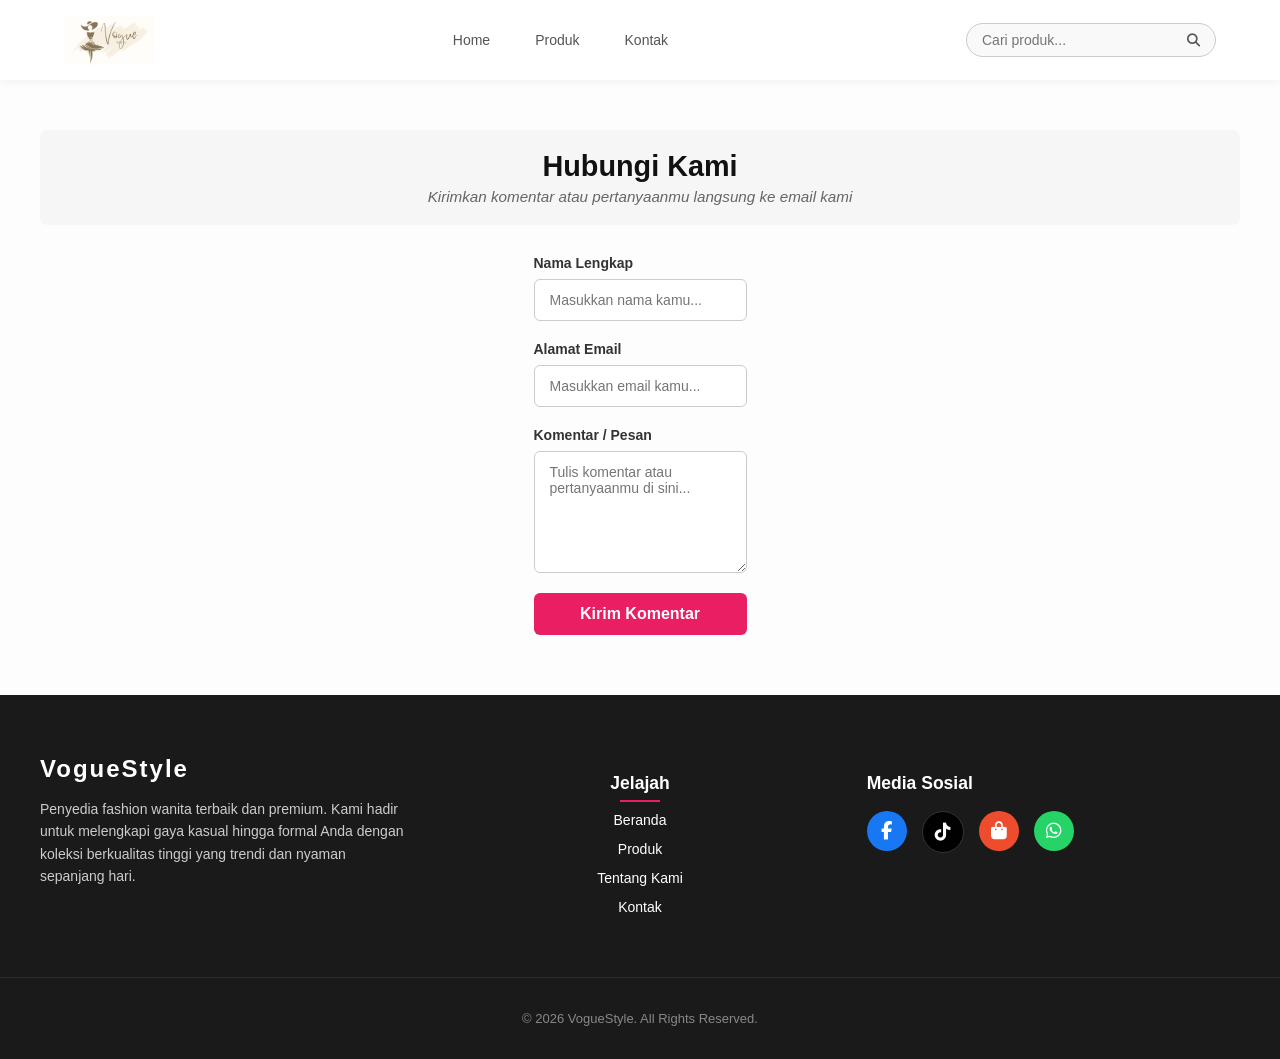
<file: kontak.html>
<!DOCTYPE html>
<html lang="id">
<head>
    <meta charset="UTF-8">
    <meta name="viewport" content="width=device-width, initial-scale=1.0">
    <title>Hubungi Kami - VogueStyle</title>
    <link rel="stylesheet" href="style.css">
    <link rel="stylesheet" href="https://cdnjs.cloudflare.com/ajax/libs/font-awesome/6.5.1/css/all.min.css" crossorigin="anonymous" referrerpolicy="no-referrer" />
    <script src="style.js" defer></script>
</head>
<body>

    <header>
        <div class="logo">
            <img src="/Gambar/logo.png" alt="Logo VogueStyle" class="logo-img">
        </div>
        <nav>
            <ul>
                <li><a href="index.html">Home</a></li>
                <li><a href="produk.html">Produk</a></li>
                <li><a href="kontak.html" class="active">Kontak</a></li>
            </ul>
        </nav>
        <div class="header-right">
            <div class="search-box">
                <input type="text" placeholder="Cari produk...">
                <button><i class="fa-solid fa-magnifying-glass"></i></button>
            </div>
        </div>
    </header>

    <section class="seksi-kontak">
        <div class="judul-seksi">
            <h2>Hubungi Kami</h2>
            <p class="sub-judul">Kirimkan komentar atau pertanyaanmu langsung ke email kami</p>
        </div>

        <div class="kontainer-kontak">
              <form action="https://formspree.io/f/xwvjrwyw" method="POST">
                
                <div class="input-grup">
                    <label for="nama">Nama Lengkap</label>
                    <input type="text" id="nama" name="Nama" placeholder="Masukkan nama kamu..." required>
                </div>

                <div class="input-grup">
                    <label for="email">Alamat Email</label>
                    <input type="email" id="email" name="Email" placeholder="Masukkan email kamu..." required>
                </div>

                <div class="input-grup">
                    <label for="pesan">Komentar / Pesan</label>
                    <textarea id="pesan" name="Pesan" rows="6" placeholder="Tulis komentar atau pertanyaanmu di sini..." required></textarea>
                </div>

                <input type="hidden" name="_subject" value="Komentar Baru dari Pelanggan VogueStyle!">
                <button type="submit" class="btn-kirim">Kirim Komentar</button>
            </form>


        </div>
    </section>

  <footer class="footer-toko">
    <div class="footer-container">
        
        <div class="footer-kolom footer-logo-section">
            <h2 class="footer-logo">VogueStyle</h2>
            <p class="footer-deskripsi">Penyedia fashion wanita terbaik dan premium. Kami hadir untuk melengkapi gaya kasual hingga formal Anda dengan koleksi berkualitas tinggi yang trendi dan nyaman sepanjang hari.</p>
        </div>

        <div class="footer-kolom footer-jelajah">
            <h3>Jelajah</h3>
            <ul>
                <li><a href="index.html">Beranda</a></li>
                <li><a href="produk.html">Produk</a></li>
                <li><a href="tentang.html">Tentang Kami</a></li>
                <li><a href="kontak.html">Kontak</a></li>
            </ul>
        </div>

        <div class="footer-kolom footer-sosmed">
            <h3>Media Sosial</h3>
            <div class="sosmed-icons">
                <a href="https://www.facebook.com/share/1KZWGWFtR3/" target="_blank" class="icon-fb" title="Facebook">
                    <i class="fab fa-facebook-f"></i>
                </a>

                <a href="https://www.tiktok.com/@ziziipue?_r=1&_t=ZS-9793fiB4qpQ" target="_blank" class="icon-tiktok" title="TikTok">
                    <i class="fab fa-tiktok"></i>
                </a>

                <a href="https://shopee.co.id/bungafauziahnastiti" target="_blank" class="icon-shopee" title="Shopee">
                    <i class="fas fa-shopping-bag"></i>
                </a>

                <a href="https://wa.me/qr/LAQMKRORVB6UC1" target="_blank" class="icon-wa" title="WhatsApp">
                    <i class="fab fa-whatsapp"></i>
                </a>
            </div>
        </div>

    </div>

    <div class="bawah-footer">
        <p>&copy; 2026 VogueStyle. All Rights Reserved.</p>
    </div>
</footer>

</body>
</html>
</file>
<file: style.css>
/* ==========================================================================
   PENGATURAN DASAR & FONT
   ========================================================================== */
body {
    font-family: 'Poppins', sans-serif;
    margin: 0;
    padding: 0;
    box-sizing: border-box;
    background-color: #fdfdfd;
}

/* ==========================================================================
   HEADER & NAVIGASI (MENU ATAS)
   ========================================================================== */
header {
    display: flex;
    justify-content: space-between;
    align-items: center;
    padding: 15px 5%;
    background-color: #ffffff;
    box-shadow: 0 2px 10px rgba(0, 0, 0, 0.05); /* Diperbaiki dari 05 menjadi 0.05 */
    gap: 10px;
}

.logo {
    display: flex;
    align-items: center;
}

.logo img {
    height: 50px;
    width: auto;
    display: block;
}

nav ul {
    list-style: none;
    display: flex;
    gap: 45px;
    margin: 0;
    padding: 0;
}

nav ul li a {
    text-decoration: none;
    color: #555555;
    font-weight: 500;
    font-size: 14px;
    transition: color 0.3s;
}

nav ul li a:hover {
    color: #e91e63; /* Diubah ke pink fashion agar senada dengan harga */
}

.header-right {
    display: flex;
    align-items: center;
    gap: 20px;
}

/* Kotak Pencarian */
.search-box {
    display: flex;
    align-items: center;
    border: 1px solid #cccccc;
    border-radius: 20px;
    overflow: hidden;
    background-color: #f9f9f9;
    max-width: 300px;
    width: 100%;
}

.search-box input {
    border: none;
    padding: 8px 15px;
    outline: none;
    background: transparent;
    width: 100%;
    font-size: 14px;
}

.search-box button {
    background: transparent;
    border: none;
    padding: 8px 15px;
    cursor: pointer;
    color: #555555;
    transition: color 0.3s;
}

.search-box button:hover {
    color: #000000;
}

/* ==========================================================================
   HERO SECTION (BANNER UTAMA)
   ========================================================================== */
.hero-section-setengah {
    width: 100%;
    max-width: 1200px;
    height: 40vh;
    margin: 40px auto;
    padding: 0 20px;
    box-sizing: border-box;
    overflow: hidden;
}

.hero-img-setengah {
    width: 100%;
    height: 100%;
    object-fit: cover;
    object-position: center top;
    border-radius: 8px;
    box-shadow: 0 4px 15px rgba(0, 0, 0, 0.05); /* Perbaikan koma penulisan RGBA */
}

/* ==========================================================================
   JUDUL SEKSI PRODUK
   ========================================================================== */
.seksi-produk {
    position: relative;
    width: 100%;
    max-width: 1240px;
    margin: 50px auto 0 auto;
    padding: 0 20px;
    box-sizing: border-box;
}

.judul-seksi {
    text-align: center;
    background: rgba(245, 245, 245, 0.9);
    backdrop-filter: blur(5px);
    padding: 20px;
    border-radius: 8px;
    margin-bottom: 30px;
}

.judul-seksi h2 {
    font-size: 1.8rem;
    color: #111111;
    margin: 0 0 5px 0;
}

.judul-seksi .sub-judul {
    font-size: 0.95rem;
    color: #666666;
    margin: 0;
    font-style: italic;
}

/* ==========================================================================
   GRID & KARTU PRODUK (DIPISAH: 3 KOLOM & 4 KOLOM)
   ========================================================================== */

/* 1. Pengaturan khusus untuk Produk Terlaris (Tetap 3 Foto Berjejer) */
#produk-terlaris .product-grid {
    display: grid;
    grid-template-columns: repeat(3, 1fr); /* Mengunci jadi 3 kolom */
    gap: 25px; /* Jarak dibuat sedikit lebih longgar */
    margin-bottom: 40px;
}

/* Pengaturan khusus wadah foto produk terlaris agar proporsional di 3 kolom */
#produk-terlaris .foto-produk-wadah {
    height: 350px; /* Dipertinggi sedikit karena boksnya lebih lebar */
}


/* 2. Pengaturan untuk Semua Koleksi Produk Lainnya (4 Foto Berjejer) */
#semua-produk .product-grid {
    display: grid;
    grid-template-columns: repeat(4, 1fr); /* Mengunci jadi 4 kolom */
    gap: 20px;
    margin-bottom: 40px;
}

/* Pengaturan khusus wadah foto semua produk agar pas di 4 kolom */
#semua-produk .foto-produk-wadah {
    height: 280px; /* Diperkecil sedikit agar tidak terlalu memanjang ke bawah */
}


/* ==========================================================================
   DESAIN KARTU PRODUK (BERLAKU UNTUK SEMUA)
   ========================================================================== */
.product-card {
    background: #ffffff;
    border: 1px solid #e0e0e0;
    border-radius: 8px;
    padding: 12px;
    box-shadow: 0 2px 8px rgba(0, 0, 0, 0.04);
    display: flex;
    flex-direction: column;
    justify-content: space-between;
    transition: transform 0.3s ease, box-shadow 0.3s ease;
}

.product-card:hover {
    transform: translateY(-4px);
    box-shadow: 0 6px 15px rgba(0, 0, 0, 0.1);
}

/* Wadah foto dasar */
.foto-produk-wadah {
    position: relative;
    width: 100%;
    overflow: hidden;
    border-radius: 6px;
    background-color: #f5f5f5;
    margin-bottom: 12px;
}

.gambar-produk {
    width: 100%;
    height: 100%;
    object-fit: cover;
    object-position: center;
    transition: transform 0.4s ease;
    display: block;
}

.product-card:hover .gambar-produk {
    transform: scale(1.05);
}

/* Bingkai Foto Produk (Ukuran Dikunci Agar Tidak Raksasa) */
.foto-produk-wadah {
    position: relative;
    width: 100%;
    height: 280px; /* Tinggi ideal pas buat 4 kolom di laptop */
    overflow: hidden;
    border-radius: 6px;
    background-color: #f5f5f5;
    margin-bottom: 12px;
}

.gambar-produk {
    width: 100%;
    height: 100%;
    object-fit: cover;
    object-position: center;
    transition: transform 0.4s ease;
    display: block;
}

.product-card:hover .gambar-produk {
    transform: scale(1.05);
}

/* ==========================================================================
   TEKS NAMA PRODUK & HARGA (BIASA / OVERLAY)
   ========================================================================== */
.product-info-simpel {
    text-align: center;
    margin-bottom: 12px;
    padding: 0 5px;
}

.product-info-simpel h3 {
    font-size: 14px;
    color: #333333;
    margin: 5px 0;
    font-weight: 600;
    line-height: 1.4;
    display: -webkit-box;
    -webkit-line-clamp: 2; /* Batasi nama barang maksimal 2 baris agar rapi */
    -webkit-box-orient: vertical;
    overflow: hidden;
}

.product-info-simpel .harga {
    font-size: 15px;
    color: #e91e63; /* Warna merah muda fashion */
    font-weight: bold;
    margin: 5px 0;
}

/* ==========================================================================
   TOMBOL AKSI (KERANJANG & BELI)
   ========================================================================== */
.product-actions {
    display: flex;
    gap: 8px;
    margin-top: auto; /* Tombol rata di bawah kotak */
}

.btn-beli {
    background-color: #007bff;
    color: #ffffff;
}

.btn-beli:hover {
    background-color: #0056b3;
}

/* ==========================================================================
   HALAMAN KONTAK & FORM KOMENTAR
   ========================================================================== */
.seksi-kontak {
    width: 100%;
    max-width: 1240px;
    margin: 50px auto 0 auto;
    padding: 0 20px;
    box-sizing: border-box;
}

.kontainer-kontak {
    display: flex;
    justify-content: center;
    margin-bottom: 60px;
}

.form-komentar {
    background: #ffffff;
    border: 1px solid #e0e0e0;
    padding: 30px;
    border-radius: 8px;
    box-shadow: 0 4px 12px rgba(0,0,0,0.05);
    width: 100%;
    max-width: 600px; /* Membatasi lebar form agar nyaman dilihat di laptop */
}

.input-grup {
    margin-bottom: 20px;
    display: flex;
    flex-direction: column;
    text-align: left;
}

.input-grup label {
    font-size: 14px;
    font-weight: 600;
    color: #333333;
    margin-bottom: 8px;
}

.input-grup input, 
.input-grup textarea {
    width: 100%;
    padding: 12px 15px;
    border: 1px solid #cccccc;
    border-radius: 6px;
    font-size: 14px;
    font-family: 'Poppins', sans-serif;
    box-sizing: border-box;
    outline: none;
    transition: border-color 0.3s;
}

.input-grup input:focus, 
.input-grup textarea:focus {
    border-color: #007bff; /* Berubah biru saat diklik/diketik */
}

.btn-kirim {
    width: 100%;
    padding: 12px;
    background-color: #e91e63; /* Warna pink fashion agar serasi */
    color: #ffffff;
    border: none;
    border-radius: 6px;
    font-size: 16px;
    font-weight: 600;
    cursor: pointer;
    transition: background-color 0.3s;
}

.btn-kirim:hover {
    background-color: #c2185b; /* Warna agak gelap saat kursor menempel */
}

/* ==========================================================================
   STYLING FOOTER BARU (VOGUESTYLE & SOSIAL MEDIA)
   ========================================================================== */
.footer-toko {
    background-color: #1a1a1a; /* Background hitam elegan */
    color: #ffffff;
    padding: 60px 0 20px 0;
    margin-top: 60px;
    font-family: 'Poppins', sans-serif;
}

.footer-container {
    max-width: 1200px;
    margin: 0 auto;
    display: flex;
    flex-wrap: wrap;
    justify-content: space-between;
    padding: 0 20px;
    gap: 40px;
}

/* Pengaturan Kolom Footer */
.footer-kolom {
    flex: 1;
    min-width: 250px;
    font-size: 15px;
}

.footer-logo {
    font-size: 24px;
    font-weight: bold;
    margin: 0 0 15px 0;
    letter-spacing: 2px;
    color: #ffffff;
}

.footer-deskripsi {
    font-size: 14px;
    line-height: 1.6;
    color: #cccccc;
    margin: 0;
}

.footer-jelajah h3 {
    text-align: center;
    position: relative;
    display: inline-block;
}

.footer-jelajah h3::after {
    content: '';
    position: absolute;
    bottom: -8px;
    left: 50%;
    transform: translateX(-50%);
    width: 40px;
    height: 2px;
    background-color: #e91e63;
}
/* Menu Navigasi Jelajah */
.footer-jelajah {
    text-align: center;
}

.footer-jelajah ul {
    list-style: none;
    padding: 0;
    margin: 0;
}

.footer-jelajah ul li {
    margin-bottom: 12px;
}

.footer-jelajah ul li a {
    color: #ffffff;
    text-decoration: none;
    font-size: 14px;
}

.footer-jelajah ul li a:hover {
    color: #e91e63; /* Berubah pink saat disentuh */
    transform: translateX(5px); /* Efek bergeser mulus ke kanan */
}

/* Kotak & Susunan Ikon Media Sosial */
.sosmed-icons {
    display: flex;
    gap: 15px;
    margin-top: 15px;
}

.sosmed-icons a {
    display: flex;
    align-items: center;
    justify-content: center;
    width: 40px;
    height: 40px;
    border-radius: 50%; /* Membuat lingkaran sempurna */
    color: #ffffff;
    font-size: 18px;
    text-decoration: none;
    transition: transform 0.3s ease, filter 0.3s ease;
}

/* Efek tombol melompat naik saat kursor menempel */
.sosmed-icons a:hover {
    transform: translateY(-5px);
    filter: brightness(1.2);
}

/* Warna identitas asli media sosial */
.icon-fb { background-color: #1877F2; }
.icon-tiktok { background-color: #010101; border: 1px solid #333333; }
.icon-shopee { background-color: #EE4D2D; }
.icon-wa { background-color: #25D366; }

/* Bagian Hak Cipta paling bawah */
.bawah-footer {
    text-align: center;
    margin-top: 50px;
    padding-top: 20px;
    border-top: 1px solid #2d2d2d; /* Garis pembatas tipis */
    font-size: 13px;
    color: #888888;
}
</file>
